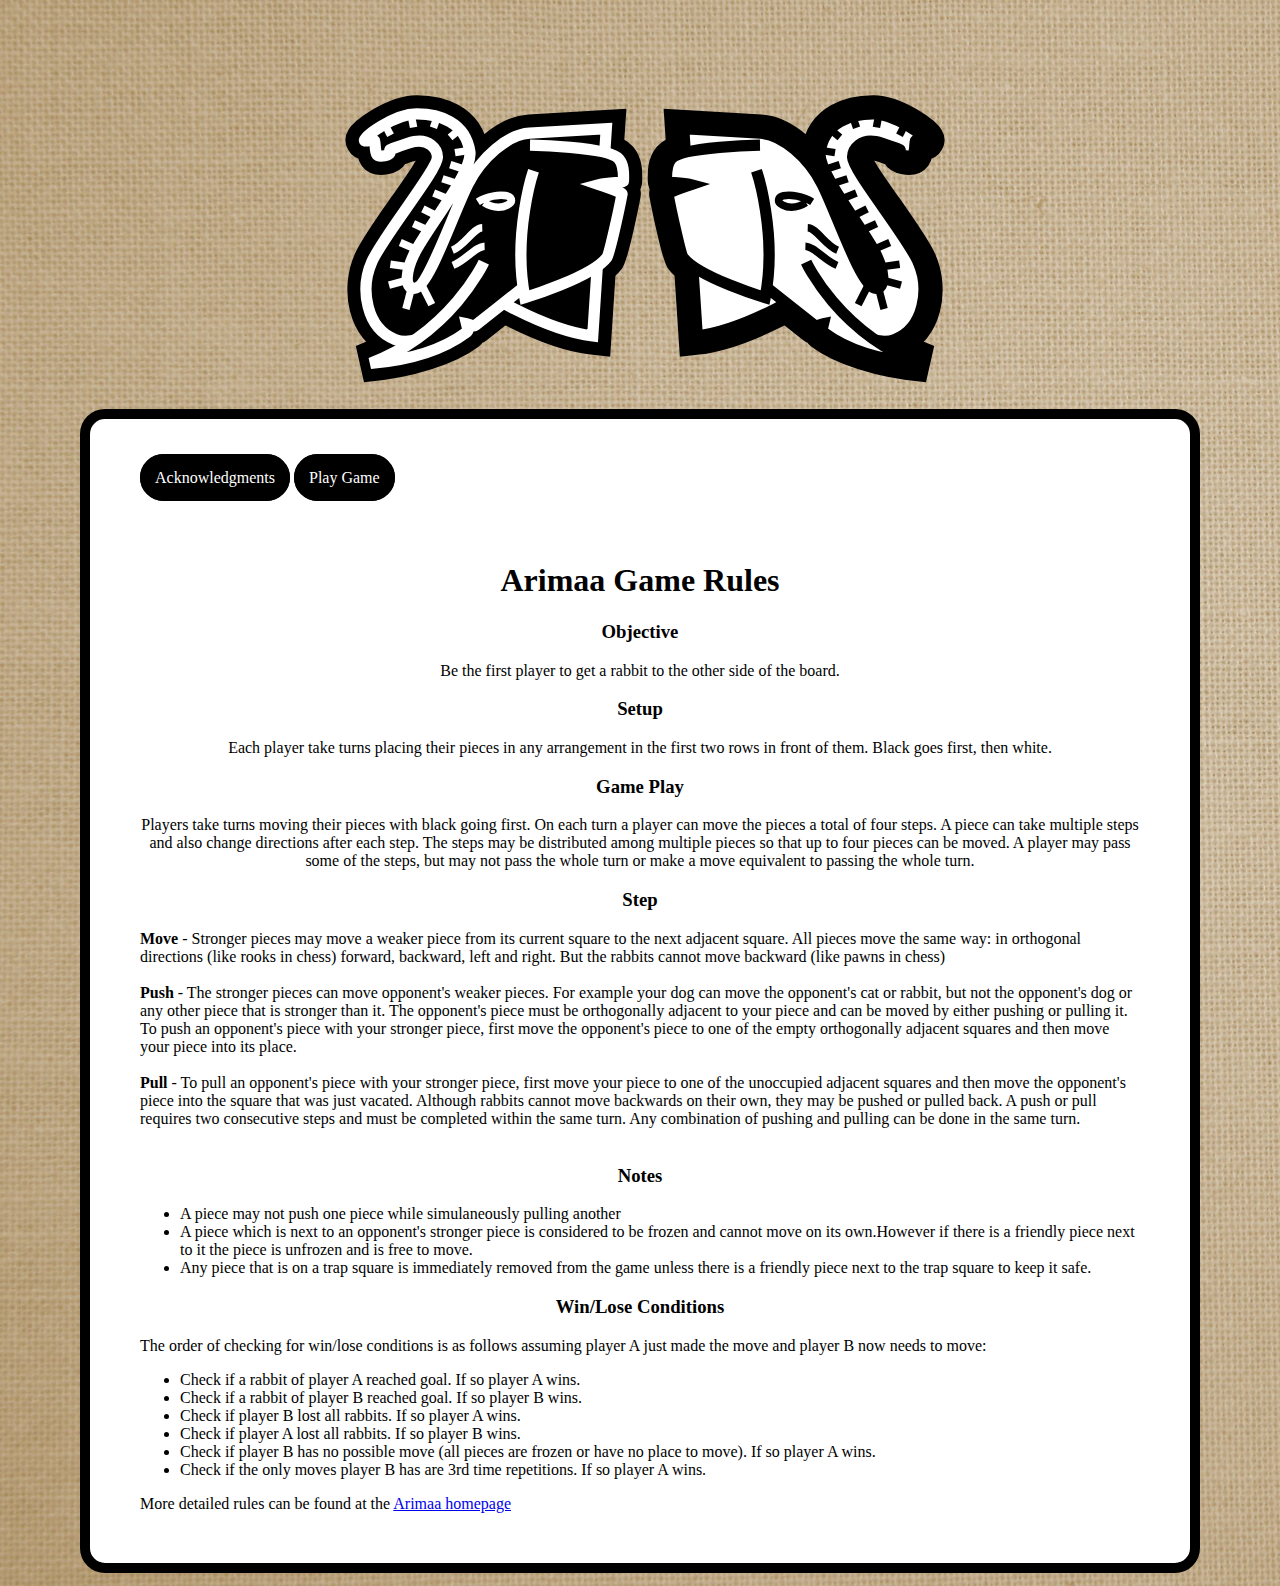
<file: index.html>
<html>
	<head>
		<title>Description Page</title>
		<LINK href="./css/main.css" rel="stylesheet" type="text/css">
        <script src="./js/ajax.js"></script>
	</head>
	<body>
		<br>
		<br>
		<br>
		<br>
		<div class = "container">
			<div class = "header">
				<table>
					<tr>
						<td><img src ="./images/b-1.svg">
						</td>
						<td><img src = "./images/w-1.svg">
						</td>
					</tr>
				</table>
			</div>
			<br>
			<div class = "content">
				<div class ="navbar">
					<a href="./html/acknowledgements.html" target="_blank">Acknowledgments</a>
                    <a href = "./html/arimaa-board.html" target = "_blank">Play Game</a>
				</div>
				<br>
				<br>
				<br>
				<br>
				<h1>Arimaa Game Rules</h1>
				<div class ="short">
					<h3>Objective</h3>
					<p>Be the first player to get a rabbit to the other side of the board.</p>
					<h3>Setup</h3>
					<p>Each player take turns placing their pieces in any arrangement in the first two rows in front of them. Black goes first, then white.</p>
					<h3>Game Play</h3>
					<p>Players take turns moving their pieces with black going first. On each turn a player can move the pieces a total of four steps.
						A piece can take multiple steps and also change directions after each step. The steps may be distributed among multiple pieces so that up to four pieces can be moved. A player may pass some of the steps, but may not pass the whole turn or make a move equivalent to passing the whole turn.
					</p>
				</div>
				<h3>Step</h3>
				<p><b>Move</b> - Stronger pieces may move a weaker piece from its current square to the next adjacent square.
					All pieces move the same way: in orthogonal directions (like rooks in chess) forward, backward, left and right. But the rabbits cannot move backward (like pawns in chess)
				</p>
				<br>
				<p><b>Push</b> - The stronger pieces can move opponent's weaker pieces. For example your dog can move the opponent's cat or  rabbit, but not the opponent's dog or any other piece that is stronger than it. The opponent's piece must be orthogonally adjacent to your piece and can be moved by either pushing or pulling it. To push an opponent's piece with your stronger piece, first move the opponent's piece to one of the empty orthogonally adjacent squares and then move your piece into its place.</p>
				<br>
				<p><b>Pull</b> - To pull an opponent's piece with your stronger piece, first move your piece to one of the unoccupied adjacent squares and then move the opponent's piece into the square that was just vacated. Although rabbits cannot move backwards on their own, they may be pushed or pulled back. A push or pull requires two consecutive steps and must be completed within the same turn. Any combination of pushing and pulling can be done in the same turn. </p>
				<br>
				<h3>Notes</h3>
				<p>
				<ul>
					<li>A piece may not push one piece while simulaneously pulling another</li>
					<li>A piece which is next to an opponent's stronger piece is considered to be frozen and cannot move on its own.However if there is a friendly piece next to it the piece is unfrozen and is free to move.</li>
					<li>Any piece that is on a trap square is immediately removed from the game unless there is a friendly piece next to the trap square to keep it safe.</li>
				</ul>
				<h3>Win/Lose Conditions</h3>
				<p> 
					The order of checking for win/lose conditions is as follows assuming player A just made the move and player B now needs to move:
				</p>
				<ul>
					<li>Check if a rabbit of player A reached goal. If so player A wins.</li>
					<li>Check if a rabbit of player B reached goal. If so player B wins.</li>
					<li>Check if player B lost all rabbits. If so player A wins.</li>
					<li>Check if player A lost all rabbits. If so player B wins.</li>
					<li>Check if player B has no possible move (all pieces are frozen or have no place to move). If so player A wins.</li>
					<li>Check if the only moves player B has are 3rd time repetitions. If so player A wins.</li>
				</ul>
				<p>More detailed rules can be found at the <a href ="http://arimaa.com/arimaa/learn/rulesIntro.html">Arimaa homepage</a></p>
			</div>
		</div>
	</body>
</html>
</file>
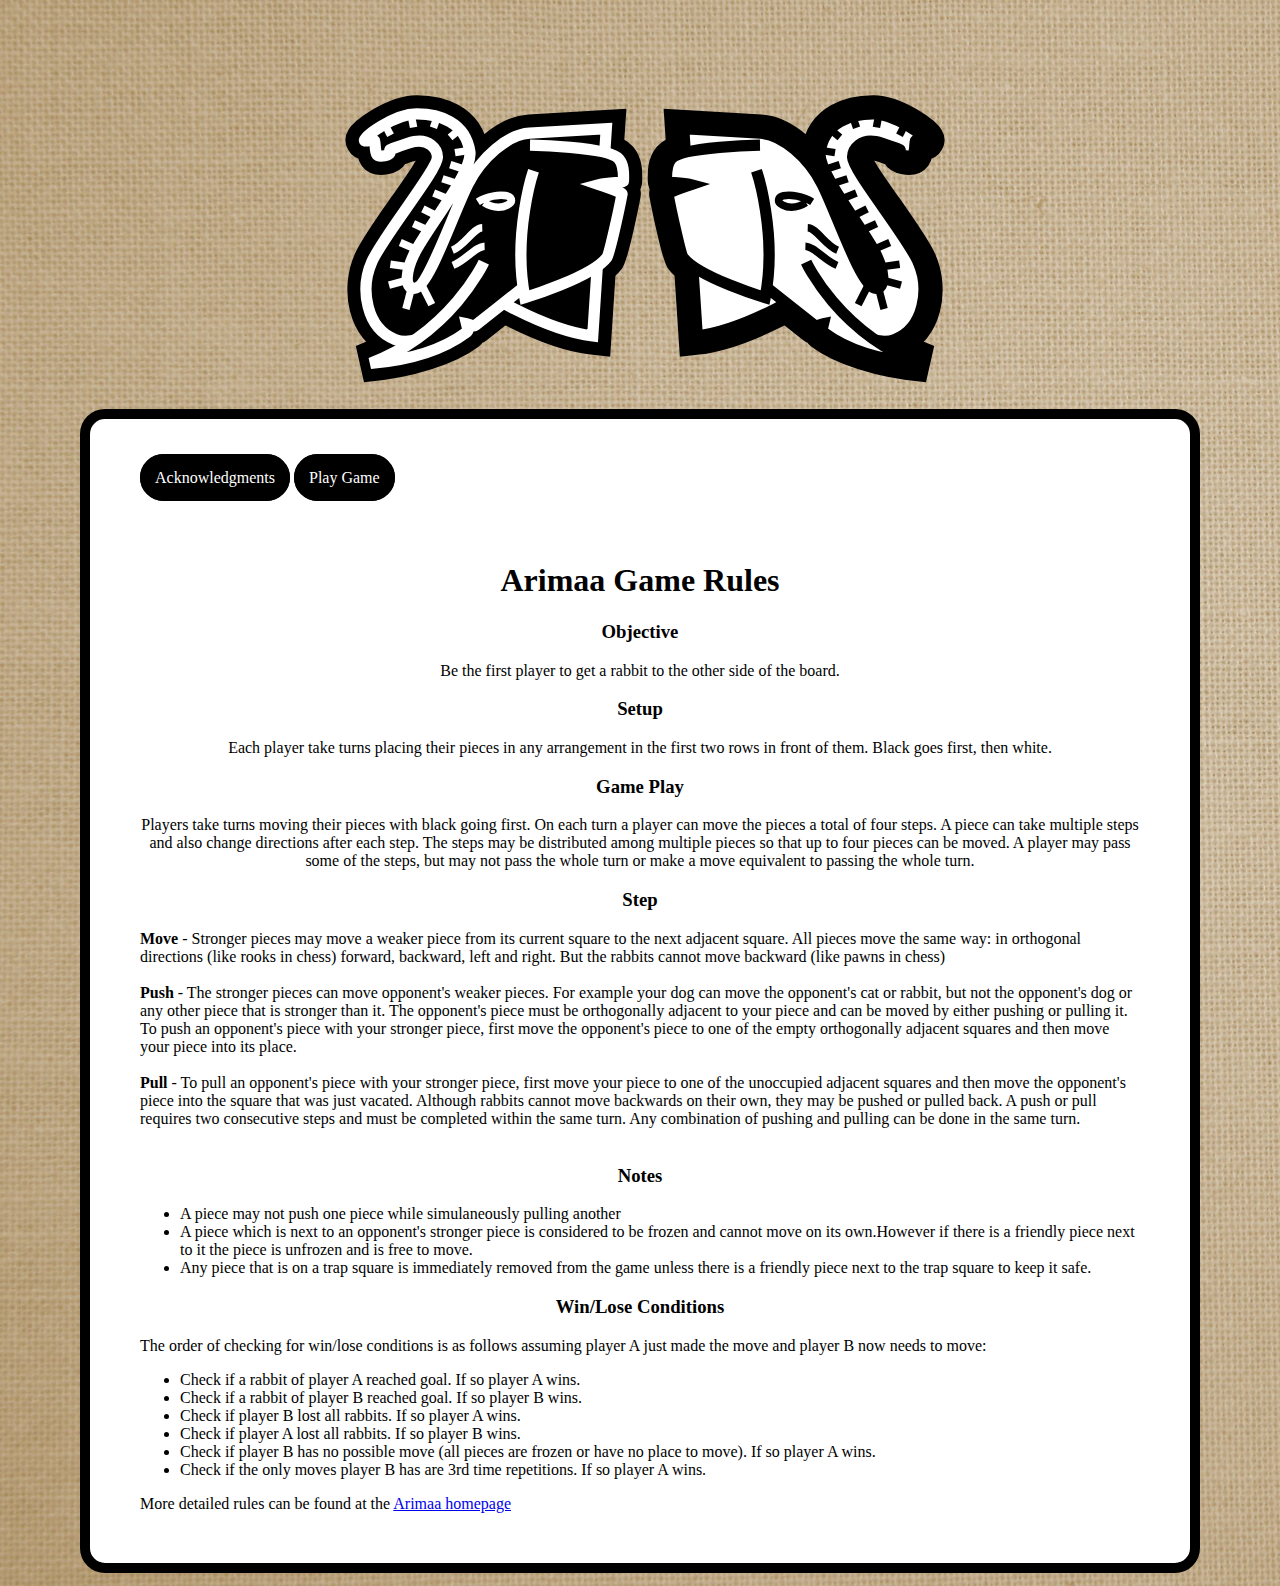
<file: html/index.html>
<html>
	<head>
		<title>Description Page</title>
		<LINK href="../css/main.css" rel="stylesheet" type="text/css">
        <script src="../js/ajax.js"></script>
	</head>
	<body>
		<br>
		<br>
		<br>
		<br>
		<div class = "container">
			<div class = "header">
				<table>
					<tr>
						<td><img src ="../images/b-1.svg">
						</td>
						<td><img src = "../images/w-1.svg">
						</td>
					</tr>
				</table>
			</div>
			<br>
			<div class = "content">
				<div class ="navbar">
					<a href="acknowledgements.html" target="_blank">Acknowledgments</a>
                    <a href = "arimaa-board.html" target = "_blank">Play Game</a>
				</div>
				<br>
				<br>
				<br>
				<br>
				<h1>Arimaa Game Rules</h1>
				<div class ="short">
					<h3>Objective</h3>
					<p>Be the first player to get a rabbit to the other side of the board.</p>
					<h3>Setup</h3>
					<p>Each player take turns placing their pieces in any arrangement in the first two rows in front of them. Black goes first, then white.</p>
					<h3>Game Play</h3>
					<p>Players take turns moving their pieces with black going first. On each turn a player can move the pieces a total of four steps.
						A piece can take multiple steps and also change directions after each step. The steps may be distributed among multiple pieces so that up to four pieces can be moved. A player may pass some of the steps, but may not pass the whole turn or make a move equivalent to passing the whole turn.
					</p>
				</div>
				<h3>Step</h3>
				<p><b>Move</b> - Stronger pieces may move a weaker piece from its current square to the next adjacent square.
					All pieces move the same way: in orthogonal directions (like rooks in chess) forward, backward, left and right. But the rabbits cannot move backward (like pawns in chess)
				</p>
				<br>
				<p><b>Push</b> - The stronger pieces can move opponent's weaker pieces. For example your dog can move the opponent's cat or  rabbit, but not the opponent's dog or any other piece that is stronger than it. The opponent's piece must be orthogonally adjacent to your piece and can be moved by either pushing or pulling it. To push an opponent's piece with your stronger piece, first move the opponent's piece to one of the empty orthogonally adjacent squares and then move your piece into its place.</p>
				<br>
				<p><b>Pull</b> - To pull an opponent's piece with your stronger piece, first move your piece to one of the unoccupied adjacent squares and then move the opponent's piece into the square that was just vacated. Although rabbits cannot move backwards on their own, they may be pushed or pulled back. A push or pull requires two consecutive steps and must be completed within the same turn. Any combination of pushing and pulling can be done in the same turn. </p>
				<br>
				<h3>Notes</h3>
				<p>
				<ul>
					<li>A piece may not push one piece while simulaneously pulling another</li>
					<li>A piece which is next to an opponent's stronger piece is considered to be frozen and cannot move on its own.However if there is a friendly piece next to it the piece is unfrozen and is free to move.</li>
					<li>Any piece that is on a trap square is immediately removed from the game unless there is a friendly piece next to the trap square to keep it safe.</li>
				</ul>
				<h3>Win/Lose Conditions</h3>
				<p> 
					The order of checking for win/lose conditions is as follows assuming player A just made the move and player B now needs to move:
				</p>
				<ul>
					<li>Check if a rabbit of player A reached goal. If so player A wins.</li>
					<li>Check if a rabbit of player B reached goal. If so player B wins.</li>
					<li>Check if player B lost all rabbits. If so player A wins.</li>
					<li>Check if player A lost all rabbits. If so player B wins.</li>
					<li>Check if player B has no possible move (all pieces are frozen or have no place to move). If so player A wins.</li>
					<li>Check if the only moves player B has are 3rd time repetitions. If so player A wins.</li>
				</ul>
				<p>More detailed rules can be found at the <a href ="http://arimaa.com/arimaa/learn/rulesIntro.html">Arimaa homepage</a></p>
			</div>
		</div>
	</body>
</html>
</file>
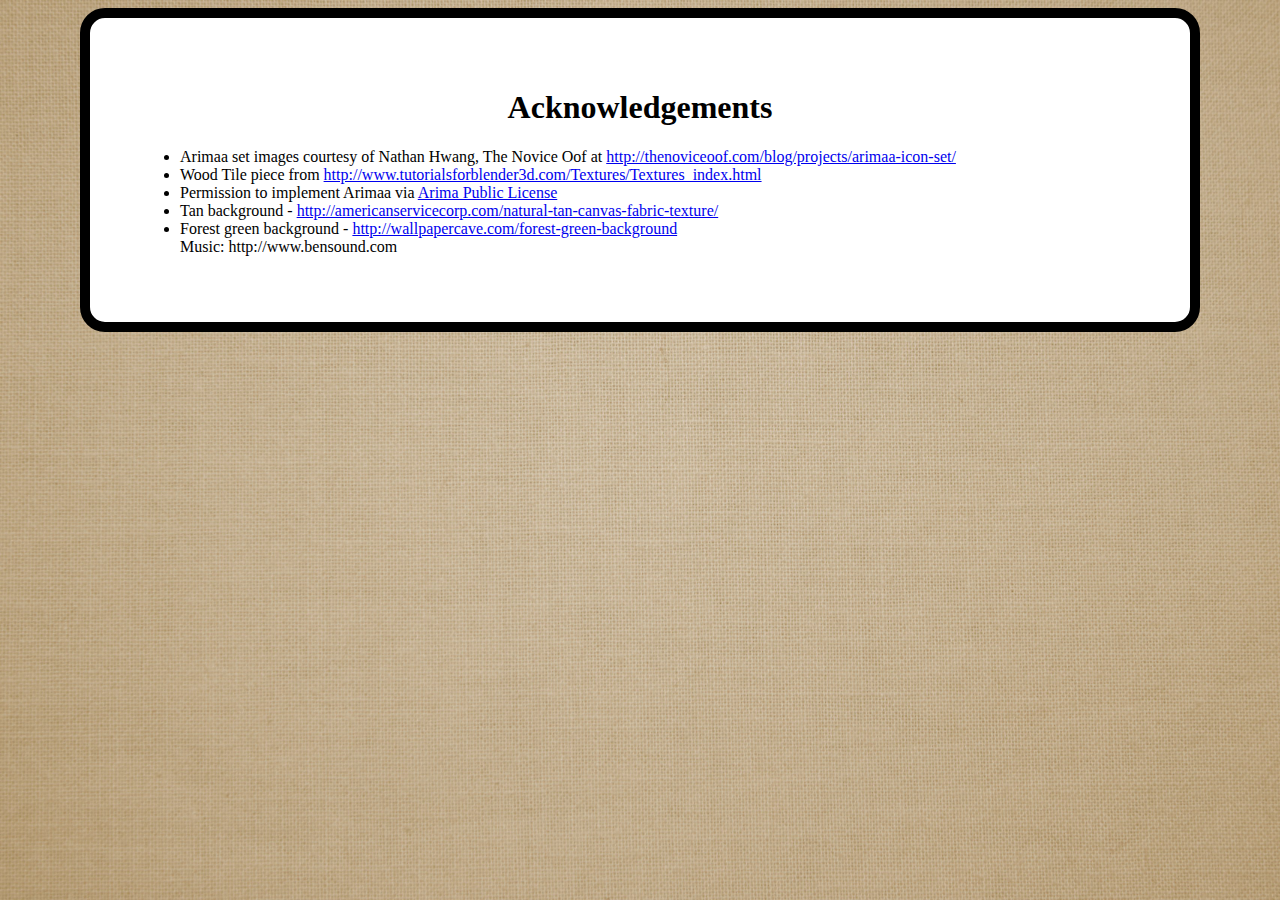
<file: html/acknowledgements.html>
<html>
	<head>
		<title>Acknowledgements</title>
		<LINK href="../css/main.css" rel="stylesheet" type="text/css">
	</head>
	<body>
		<div class="content">
			<h1>Acknowledgements</h1>
			<ul>
				<li>Arimaa set images courtesy of Nathan Hwang, The Novice Oof at
					<a href="http://thenoviceoof.com/blog/projects/arimaa-icon-set/">
					http://thenoviceoof.com/blog/projects/arimaa-icon-set/</a>
				</li>
				<li>Wood Tile piece from <a href = "http://www.tutorialsforblender3d.com/Textures/Textures_index.html">http://www.tutorialsforblender3d.com/Textures/Textures_index.html</a></li>
				<li>Permission to implement Arimaa via <a href = "http://arimaa.com/arimaa/license/current.txt">Arima Public License</a></li>
				<li>Tan background - <a href="http://americanservicecorp.com/natural-tan-canvas-fabric-texture/">http://americanservicecorp.com/natural-tan-canvas-fabric-texture/</a></li>
				<li>Forest green background - <a href="http://wallpapercave.com/forest-green-background">http://wallpapercave.com/forest-green-background</a></li>
                Music: http://www.bensound.com
			</ul>
		</div>
	</body>
</html>
</file>
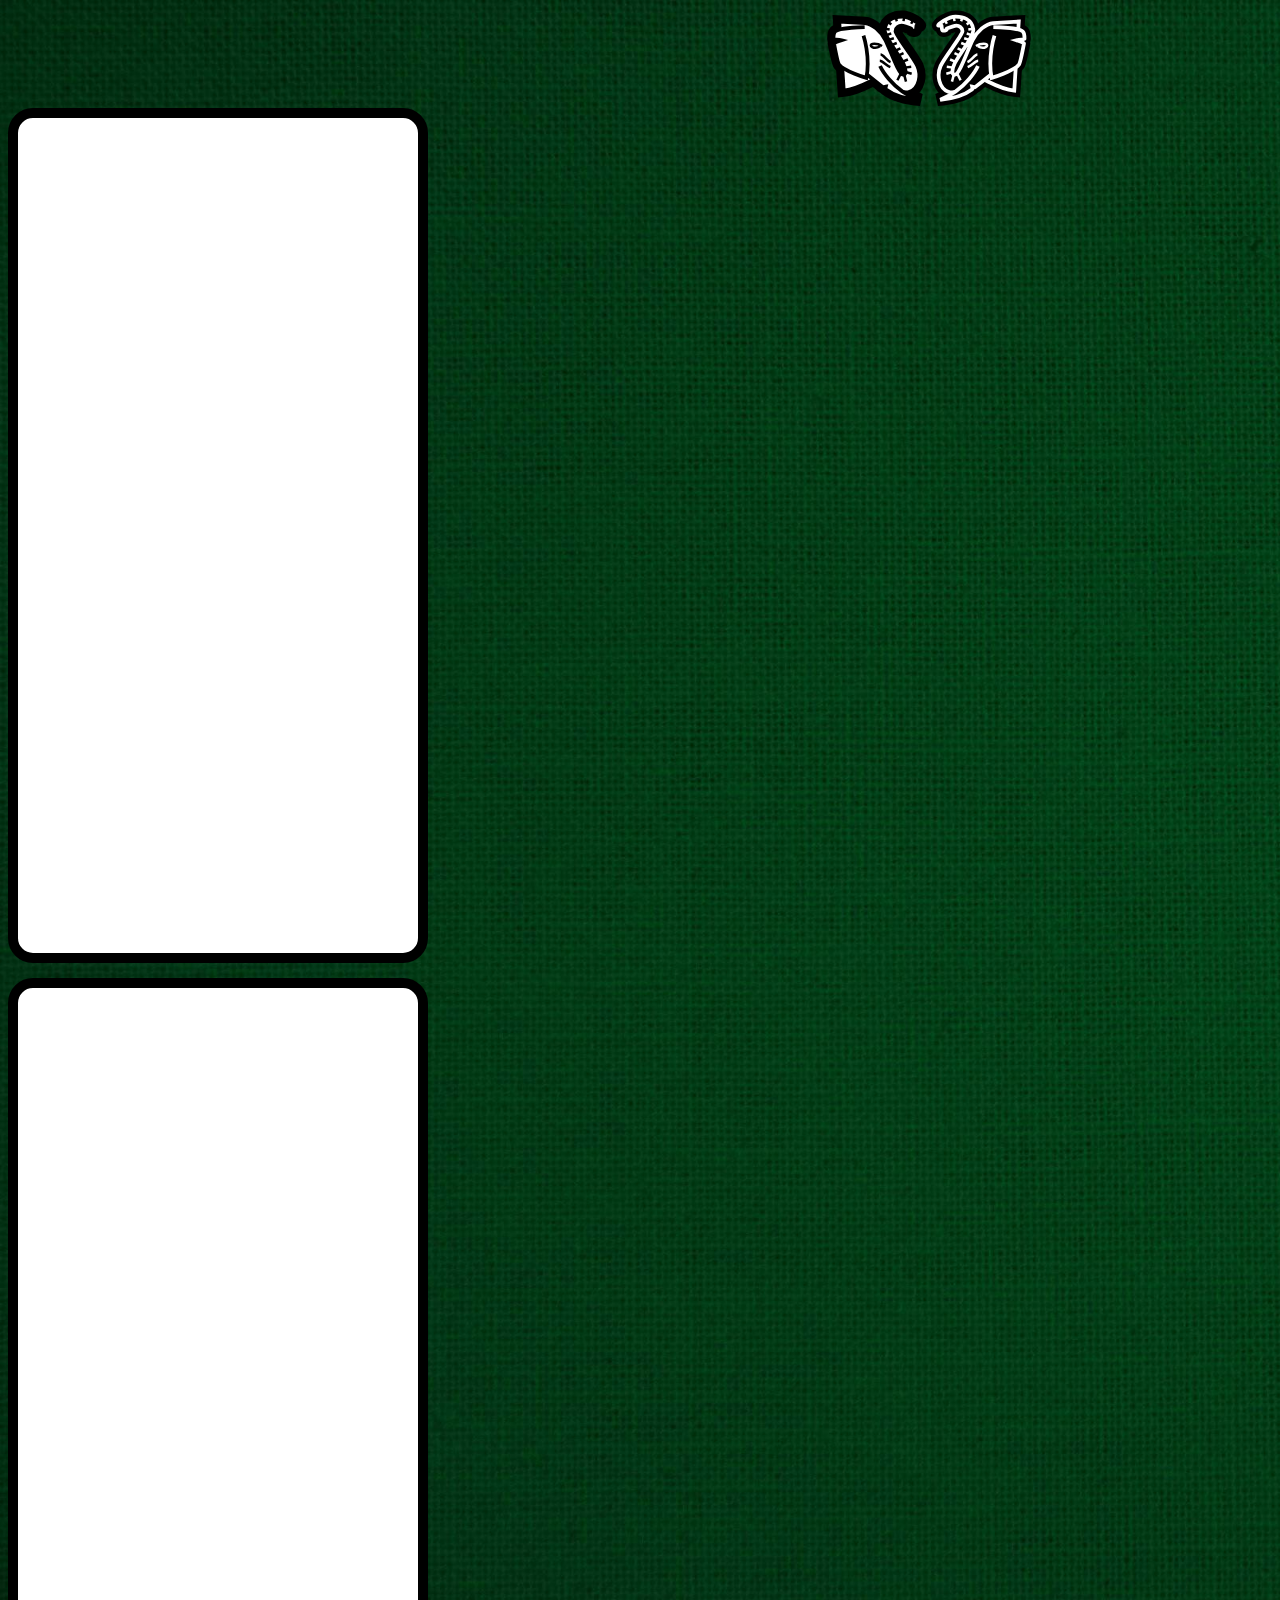
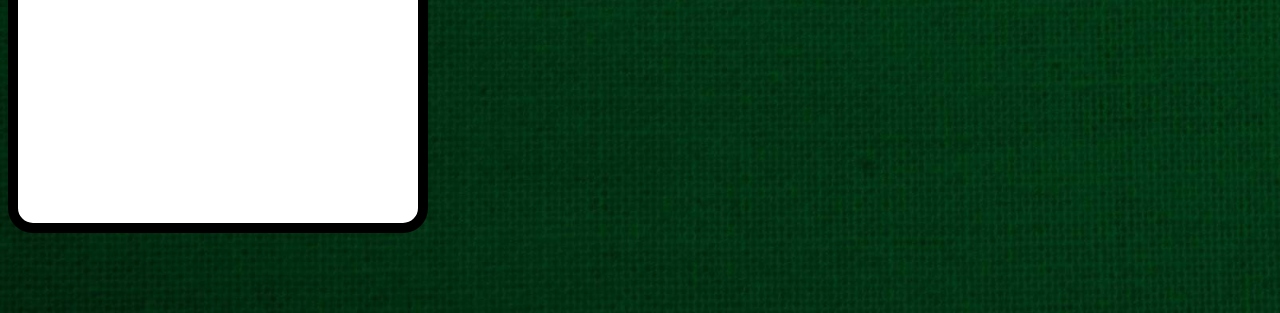
<file: html/game-grid.html>
<html>
	<head>
		<title>Arimaa Game</title>
		<LINK href="../css/game-grid.css" rel="stylesheet" type="text/css">
        <LINK href="../css/game-controls.css" rel="stylesheet" type="text/css">
        <LINK href="../css/tutorial.css" rel="stylesheet" type="text/css">
        <LINK href="../css/game-page.css" rel="stylesheet" type="text/css">
        <link rel="stylesheet" href="https://fonts.googleapis.com/icon?family=Material+Icons">
        <link rel="stylesheet" href="http://cdnjs.cloudflare.com/ajax/libs/font-awesome/4.4.0/css/font-awesome.min.css">
        <script src="../js/views/game-grid.js"></script>
        <script src="../js/views/game-controls.js"></script>
        <script src="../js/ajax.js"></script>
        <script src="../js/model/player.js"></script>
        <script src="../js/model/board.js"></script>
        <script src="../js/model/piece.js"></script>
        <script src="../js/model/bot.js"></script>
        <script src="../js/model/game.js"></script>
        <script src="../js/views/pieces.js"></script>
        <script src="../js/views/tutorial.js"></script>
        <script src="../js/views/base.js"></script>
	</head>
	<body onload = "loadGame()">
        <audio id="knock1" src="../audio/household_door_front_glass_window_upvc_knock_x1.mp3"></audio>
        <audio id="knock2" src="../audio/household_door_wooden_internal_knock_x1.mp3"></audio>
        <audio id="knock3" src="../audio/household_wall_partition_hollow_knock_x1.mp3"></audio>
        <audio id="knock2x" src="../audio/household_door_front_glass_window_upvc_knock_x2.mp3"></audio>
        <audio id="audioList">

        </audio>
        <div id="container">

            <header>
                <div id = "elephants-div">
                    <img id = "white-elephant-img" src="../images/w-1.svg" width=100px height=100px>
                    <img id = "black-elephant-img" src="../images/b-1.svg" width=100px height=100px>
                </div>
            </header>

            <section id="tutorial">
            </section>

            <div id = "game-grid" class = "grid-container">
            </div>

            <aside id="game-controls">
            </aside>

            <footer>
            </footer>
            
           

        </div>

        <br/>
        <br/>
        <br/>
        <br/>

	</body>
</html>
</file>
<file: css/main.css>
body {
    background-image : url(../images/natural-tan-canvas-fabric-texture.jpg);
    background-size:     cover;
    background-repeat:   no-repeat;
}

h1, h3 {
    text-align: center;
}

img {
    width : 300px;
    display: block;
    margin-left: auto;
    margin-right: auto;
}

p {
    display: block;
    margin : 0 auto;
}

.play {
    border-radius: 25px;
    padding: 1px;
    background-color : darkgreen;
    width : 100px;
    display: block;
    margin : 0 auto;
}

.play a {
    text-decoration: none;
    color : white;
    font-size: 24px;
}

.short {
    text-align: center;   
}

.header {
    padding: 0 15px;
    width: 600px;
    margin : 0 auto;
    text-align : center;
}

.container {
    padding: 5px;
	margin: 0 auto;
}

.content {
    border : solid black 10px;
    border-radius: 25px;
    padding: 50px;
    background-color : white;
    width : 1000px;
    display: block;
    margin : 0 auto   
}

.navbar {
    width : 600px;
    display: inline;
    margin : 0 auto; 
    text-align: center;
}

.navbar a {
    white-space: nowrap;
    color : white;
    text-decoration: none;
    padding: 10px;
    border : solid black 5px;
    border-radius: 25px;
    background-color : black;
}
</file>
<file: css/game-grid.css>
.game-cell {
    clear: both;
    position: relative;
    width : 100px;
    height : 100px;
    background-image: url(../images/wood-tile.JPG);
    background-size:     cover;
    background-repeat:   no-repeat;
    border: 1px solid black;
    padding: 10px;
}

.pit {
    background-image: url("../images/wood-tile2.jpg");
}

.move {
    border : 5px solid gold;
    border-style : groove;
}

.interact {
    border : 5px solid aqua;
    border-style : groove;
}

.grid-container {
	width: 960px; /* Account for margins + border values */
	float: left;
	padding: 5px 15px;
	margin: 0px 5px 5px 5px;
}

#elephants-div {position: relative; top: 0; left: 0; height: 100;}
#white-elephant-img {position: relative; top: 0; left: 804; }
#black-elephant-img {position: relative; top: 0; left: 804; }

.material-icons {
    float : right;   
}

.selector {
    position: absolute;
    top: 0;
    left: 0;
    z-index: 2;
}

.selector i {
    font-size:36px;

    color: white;
    z-index: 2;
    
}

.piece {
    position: absolute;
    top :0px;
    left: 0px;
    height:100%;
    width:100%;
    width:100%;
    z-index:1;
}
</file>
<file: css/game-controls.css>
#game-controls {
	width: 300px;
    height : 735px;
	float: left;
    border : solid black 10px;
    border-radius: 25px;
    padding: 50px;
    background-color : white;
    display: block;
    margin : 0 auto; 
}

#name-entry, #music-select, #color-select, #start-game, #pass-turn, #current-player, #player-moves-left, #interact-options {
    padding: 10px;
}

.play {
    border-radius: 25px;
    border: solid black 10px;
    padding: 1px;
    width : 200px;
    display: block;
    margin : 0 auto;
}

.play button {
    text-decoration: none;
    font-size: 24px;
}
</file>
<file: css/tutorial.css>
#tutorial h1 {
    font-size: 40px;   
}

#tutorial p {
    font-size: 20px;
    padding: 10px;
}

#tutorial {
	width: 300px;
    height : 735px;
	float: left;
    border : solid black 10px;
    border-radius: 25px;
    padding: 50px;
    background-color : white;
    display: block;
    margin : 0 auto; 
}
</file>
<file: css/game-page.css>
header {
	height: 100px;
	padding: 0 15px;
}

footer {
	clear: both;
	padding: 0 15px;
}

body {
    background-image: url(../images/forest-green-background.jpg);
    background-size:     cover;
    background-repeat:   no-repeat;
}

p {
    margin: 0 auto;
    display : block;
}

h1 {
    margin: 0 auto;
}

table {
    margin: 0 auto;
    border-spacing:0;
}
</file>
